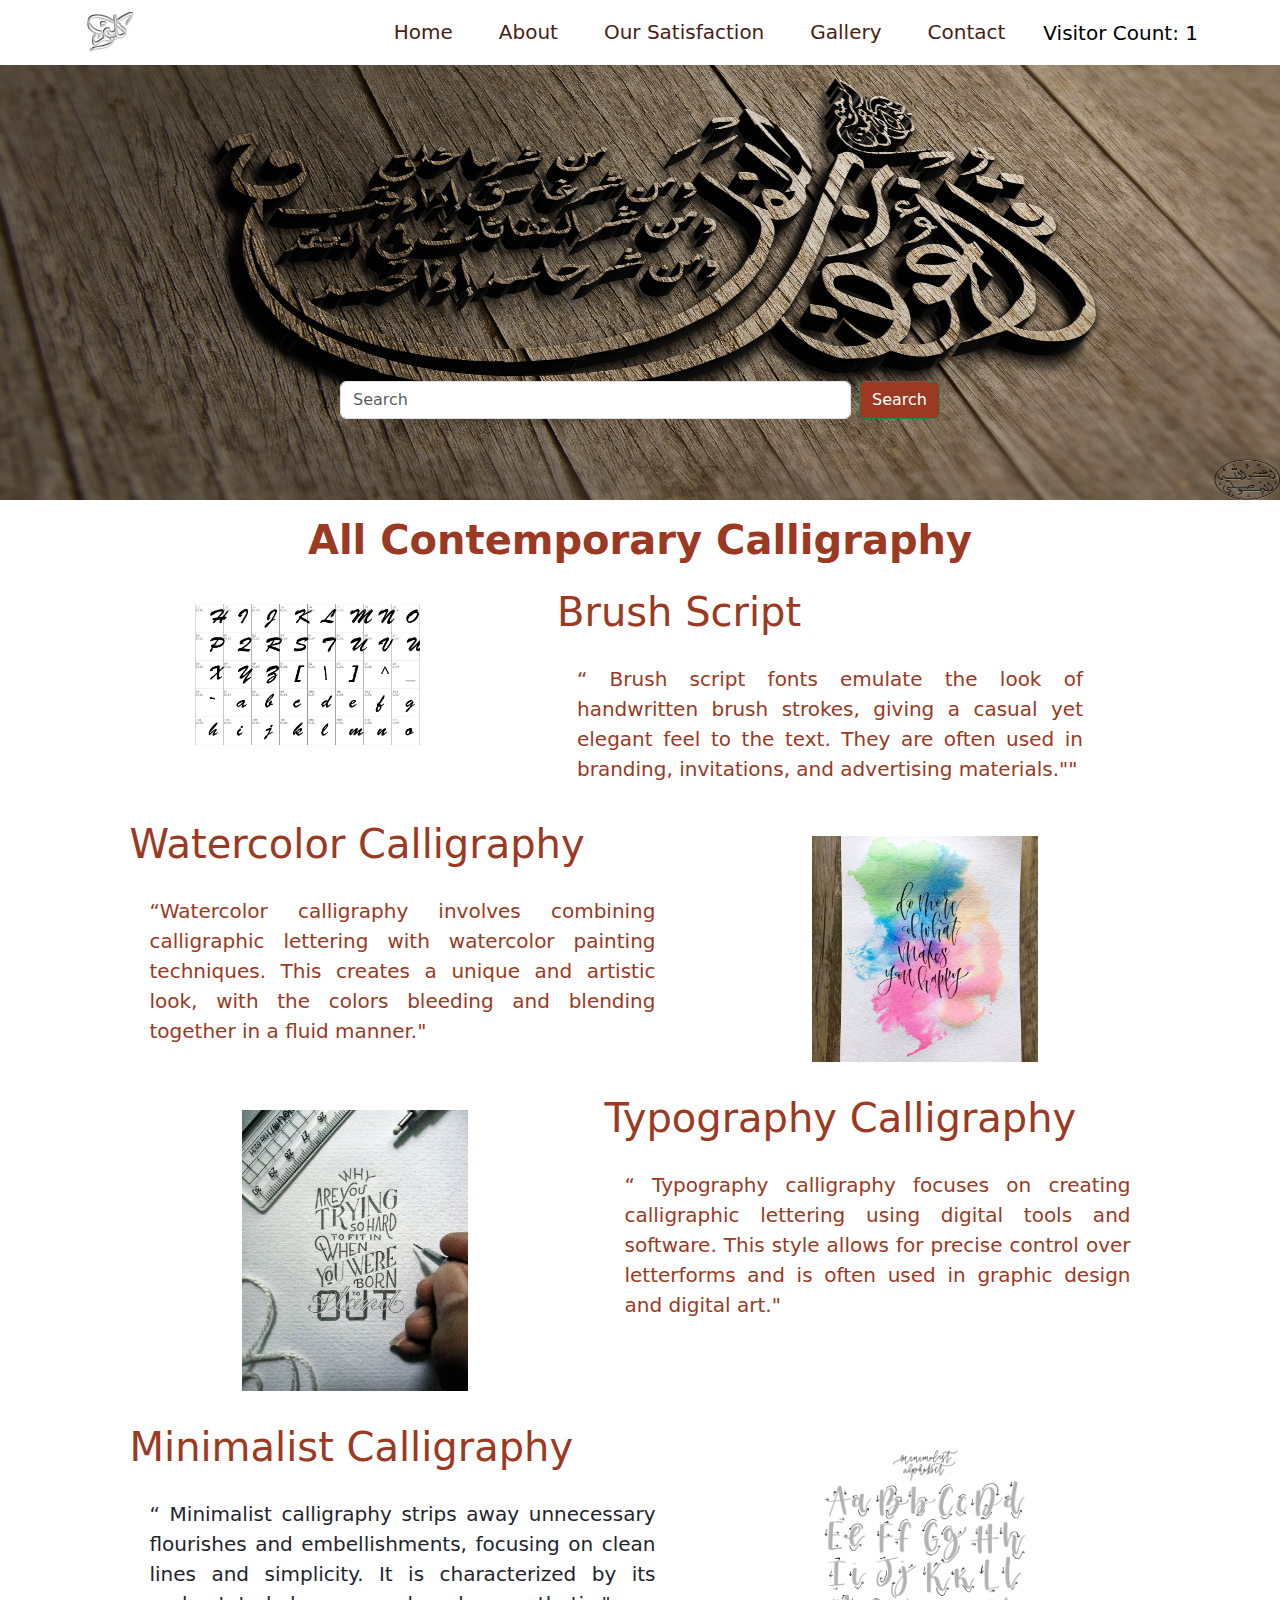
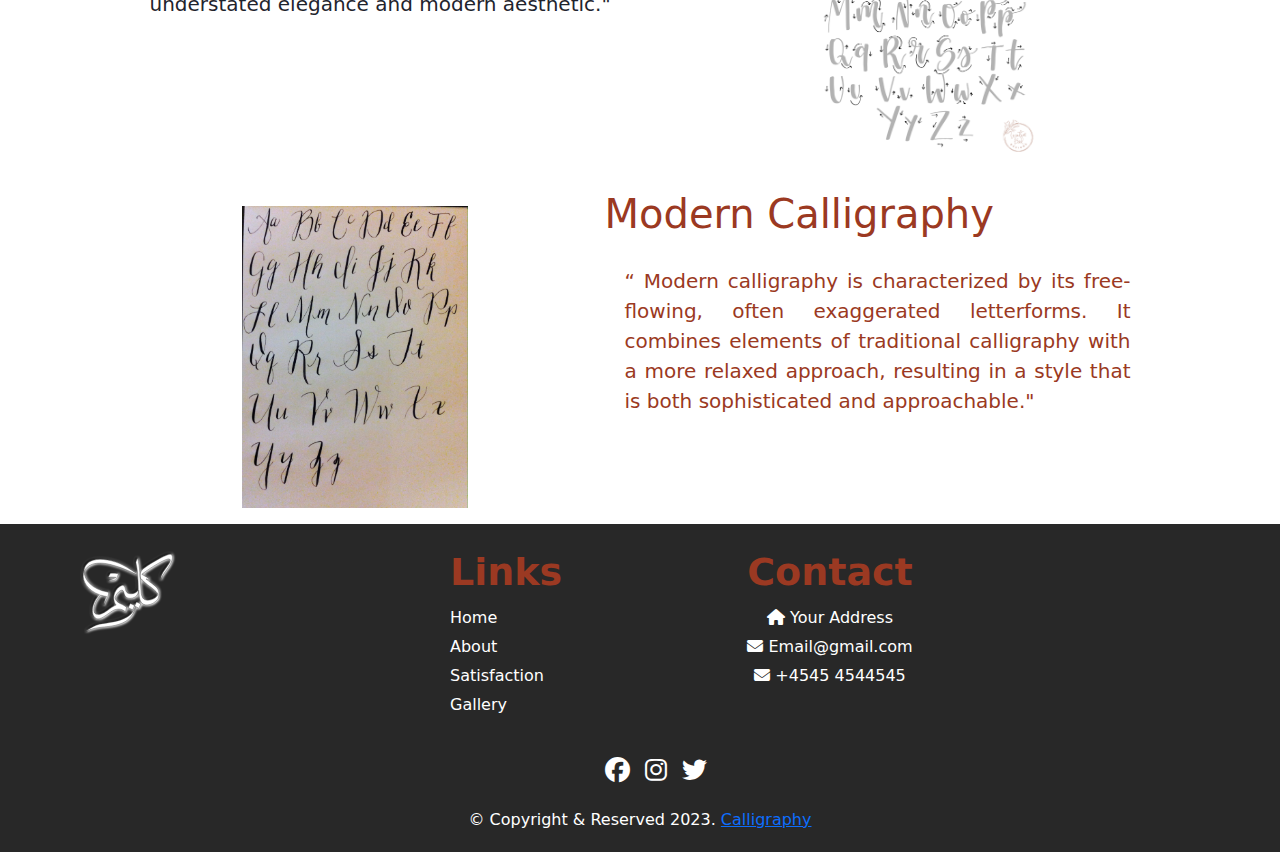
<file: E-project Callagraphy/Contemporary Calligraphy/Contemporary.html>
<!DOCTYPE html>
<html lang="en">
<head>
    <meta charset="UTF-8">
    <meta name="viewport" content="width=device-width, initial-scale=1.0">
    <title>Document</title>
    <link rel="stylesheet" href="./assets/style/Contemporary.css">
        <!-- fontawosome cdn link -->
 <link rel="stylesheet" href="https://cdnjs.cloudflare.com/ajax/libs/font-awesome/6.5.2/css/all.min.css">
 <!-- animated link -->
 <link
 rel="stylesheet"
 href="https://cdnjs.cloudflare.com/ajax/libs/animate.css/4.1.1/animate.min.css"
/>

 <!-- Bootstrap CSS -->
 <link href="https://cdn.jsdelivr.net/npm/bootstrap@5.3.0-alpha1/dist/css/bootstrap.min.css" rel="stylesheet">
</head>
<body>
     <!-- navbar start -->
     <nav class="navbar navbar-expand-lg navbar-dark  fixed-top" >
      <div class="container">
       <img src="./assets/images/kaleam-logo.svg" alt="" style="width: 5%;">
        <button class="navbar-toggler" type="button" data-bs-toggle="collapse" data-bs-target="#navbarSupportedContent" aria-controls="navbarSupportedContent" aria-expanded="false" aria-label="Toggle navigation">
          <span class="navbar-toggler-icon"></span>
        </button>
        <div class="collapse navbar-collapse" id="navbarSupportedContent">
          <ul class="navbar-nav ml-auto">
            <li class="nav-item">
              <a class="nav-link "  href="../index.html">Home</a>
            </li>
            <li class="nav-item ">
              <a class="nav-link "  href="../index.html#about us">About</a>
            </li>
            <li class="nav-item">
              <a class="nav-link"   href="../index.html#Satisfaction">Our Satisfaction</a>
            </li>
            <li class="nav-item">
              <a class="nav-link "  href="../gallery/galler.html.">Gallery</a>
            </li>
            <li class="nav-item">
              <a class="nav-link "   href="#contact">Contact</a>
            </li>
            <div class="visitor-counter" id="visitorCounter">
  
            </div>
          </ul>
        </div>
      </div>
    </nav>
  <!-- navbar end -->
  <!-- container start -->
  <section class="title">
    <img src="./assets/images/11.jpg" alt="" style="width: 100%;height: 100%;">
    <form class="dp1" role="search">
      <input id="searchInput" class="form-control me-2" type="search" placeholder="Search" aria-label="Search">
      <button id="searchBtn" class="btn btn-outline-success" type="button">Search</button>
  </form>
  </section>
  <!-- container end -->
  <!-- about  start -->
  <div class="container  " id="about us" >
    <h1 style="font-weight: bold; color: #481E14; " class="mb-4 mt-3 text-center">All  Contemporary Calligraphy</h1>
    <div class="row  justify-content-cente mt-3">
      <div class="col-md-5 py-3">
          <img src="./assets/images/b1.png" alt="" class="custom-image">
      </div>
      <div class="col-md-6 heading1">
          <h1 class="animate__animated animate__bounceInRight" >Brush Script</h1>
          <p class="white-bg" >“ Brush script fonts emulate the look of handwritten brush strokes, giving a casual yet elegant feel to the text. They are often used in branding, invitations, and advertising materials.""</p>
      </div>
  </div>
  
  <div class="row  justify-content-center mt-3">
    <div class="col-md-6 ">
      <h1 class=" animate__animated animate__bounceInLeft"  >Watercolor Calligraphy</h1>
      <p class="white-bg" >“Watercolor calligraphy involves combining calligraphic lettering with watercolor painting techniques. This creates a unique and artistic look, with the colors bleeding and blending together in a fluid manner."</p>
    </div>
    <div class="col-md-5 heading1 py-3">
      <img src="./assets/images/w1.jpg" alt="" class="custom-image"> 
    </div>
</div>

<div class="row justify-content-center mt-3">
  <div class="col-md-5 py-3">
      <img src="./assets/images/t1.jpg" alt="" class="custom-image">
  </div>
  <div class="col-md-6 heading1">
      <h1 class=" animate__animated animate__bounceInRight" >Typography Calligraphy</h1>
      <p class="white-bg" >“ Typography calligraphy focuses on creating calligraphic lettering using digital tools and software. This style allows for precise control over letterforms and is often used in graphic design and digital art."</p>
  </div>
</div>

<div class="row  justify-content-center mt-3">
    <div class="col-md-6">
      <h1 class=" animate__animated animate__bounceInLeft">Minimalist Calligraphy</h1>
      <p class="white-bg" style="color: #1f242d;">“ Minimalist calligraphy strips away unnecessary flourishes and embellishments, focusing on clean lines and simplicity. It is characterized by its understated elegance and modern aesthetic."</p>
    </div>
    <div class="col-md-5 heading1 py-3">
      <img src="./assets/images/m1.png" alt="" class="custom-image"> 
    </div>
</div>

<div class="row justify-content-center mt-3">
    <div class="col-md-5 py-3">
        <img src="./assets/images/m2.jpg" alt="" class="custom-image">
    </div>
    <div class="col-md-6 heading1">
        <h1 class=" animate__animated animate__bounceInRight">Modern Calligraphy</h1>
        <p class="white-bg" >“  Modern calligraphy is characterized by its free-flowing, often exaggerated letterforms. It combines elements of traditional calligraphy with a more relaxed approach, resulting in a style that is both sophisticated and approachable."</p>
    </div>
  </div>

</div>
 <!-- about end -->
     <!-- footer start -->
<footer id="contact">
  <div class="container">
      <div class="row">
          <div class="col-lg-4 col-md-6 square">
              <div class="brand">
                <img src="./assets/images/kaleam-logo.svg" alt="" style="width: 30%;">
              </div>
          </div>
          <div class="col-lg-2 col-md-6 square">
              <div class="heading" style="margin-right: 100%;">Links</div>
              <ul class="l-list">
                <li> <a href="../index.html"> Home</a></li>
                <li> <a href="../index.html#about us"> About</a></li>
                <li> <a href="../index.html#Satisfaction"> Satisfaction</a></li>
                <li> <a href="../gallery/galler.html"> Gallery</a></li>
              </ul>
          </div>
          <div class="col-lg-4 col-md-6 square">
              <div class="heading">Contact</div>
              <ul class="contact">
                  <li><i class="fa-solid fa-house"></i> Your Address</li>
                  <li><i class="fa-solid fa-envelope"></i> Email@gmail.com</li>
                  <li><i class="fa-solid fa-envelope"></i> +4545 4544545</li>
              </ul>
          </div>
      </div>
      <ul class="social-media">
          <li><i class="fa-brands fa-facebook"></i></li>
          <li><i class="fa-brands fa-instagram"></i></li>
          <li><i class="fa-brands fa-twitter"></i></li>
      </ul>
  </div>
  <div class="copy">&copy Copyright & Reserved 2023. <a href="#">Calligraphy</a></div>
</footer>
<!-- footer end -->
 
<script src="https://cdn.jsdelivr.net/npm/bootstrap@5.3.0-alpha1/dist/js/bootstrap.bundle.min.js"></script>
  <script src="https://code.jquery.com/jquery-3.7.1.min.js" integrity="sha256-/JqT3SQfawRcv/BIHPThkBvs0OEvtFFmqPF/lYI/Cxo=" crossorigin="anonymous"></script>

  <script>
    
    document.addEventListener("DOMContentLoaded", function() {
        document.getElementById("searchBtn").addEventListener("click", function() {
           
            var searchInput = document.getElementById("searchInput").value.toLowerCase()
            var cards = document.querySelectorAll(".row");
            cards.forEach(function(card) {
                var heading = card.querySelector("h1").textContent.toLowerCase();
                var paragraph = card.querySelector("p").textContent.toLowerCase();
                if (heading.includes(searchInput) || paragraph.includes(searchInput)) {
                    card.style.display = "flex"; 
                } else {
                    card.style.display = "none";
                }
            });
        });
    });
      // search end
    // counter visitor start
    function incrementVisitorCount() {
        if (typeof(Storage) !== "undefined") {
            var count = localStorage.getItem("visitorCount");
            count = count ? parseInt(count) + 1 : 1;
            localStorage.setItem("visitorCount", count);
            document.getElementById("visitorCounter").innerText = "Visitor Count: " + count;
        } else {
            document.getElementById("visitorCounter").innerText = "Sorry, your browser does not support localStorage.";
        }
    }
    incrementVisitorCount();
    // counter visitor end
</script>

</body>
</html>
</file>
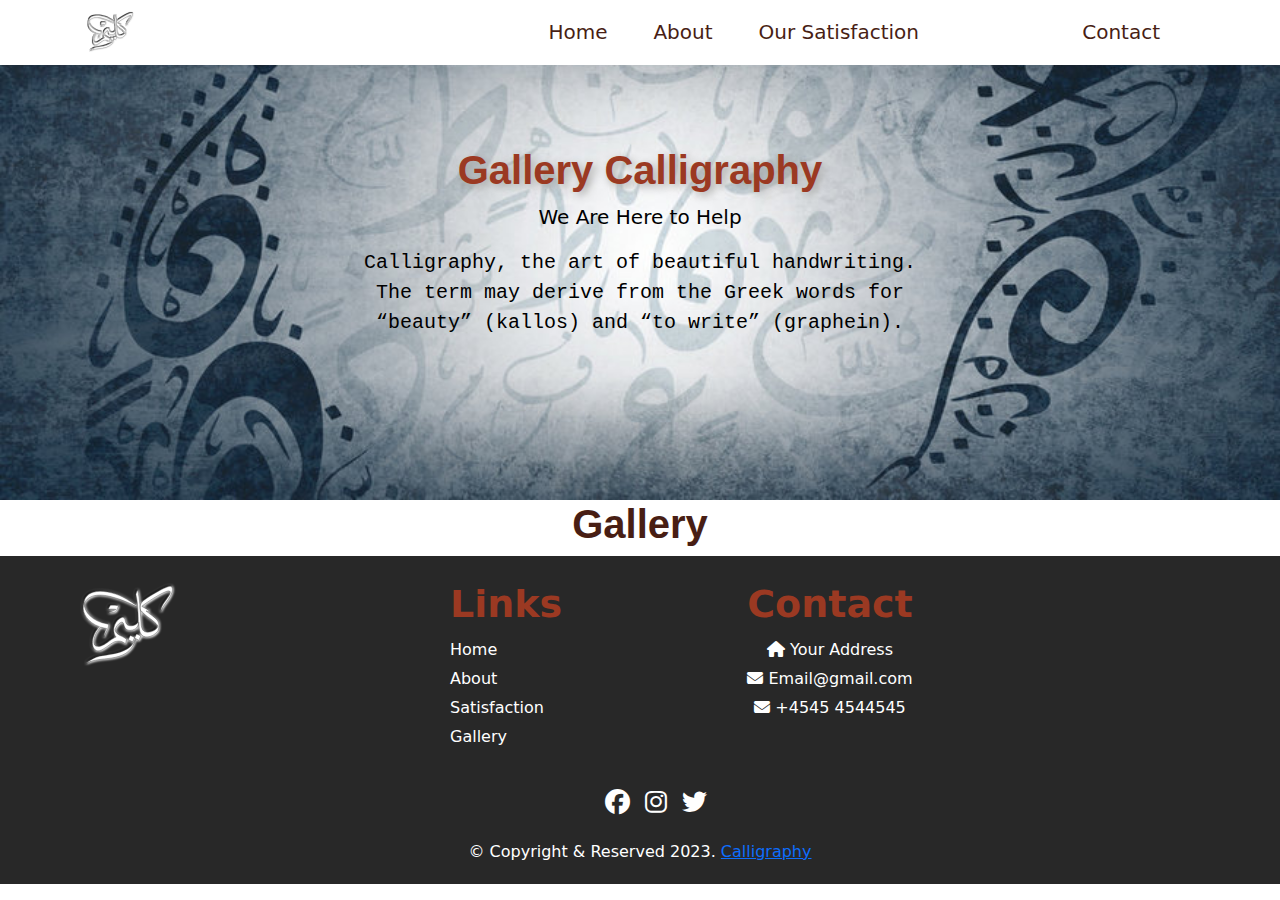
<file: E-project Callagraphy/gallery/galler.html>
<!DOCTYPE html>
<html lang="en">
<head>
    <meta charset="UTF-8">
    <meta name="viewport" content="width=device-width, initial-scale=1.0">
    <title>Document</title>
    <link rel="stylesheet" href="./assets/css/gallery.css">
    <!-- fontawosome cdn link -->
 <link rel="stylesheet" href="https://cdnjs.cloudflare.com/ajax/libs/font-awesome/6.5.2/css/all.min.css">
 <!-- animated link -->
 <link
 rel="stylesheet"
 href="https://cdnjs.cloudflare.com/ajax/libs/animate.css/4.1.1/animate.min.css"
/>

 <!-- Bootstrap CSS -->
 <link href="https://cdn.jsdelivr.net/npm/bootstrap@5.3.0-alpha1/dist/css/bootstrap.min.css" rel="stylesheet">
</head>
<body>
       <!-- navbar start -->
       <nav class="navbar navbar-expand-lg navbar-dark  fixed-top" >
        <div class="container">
         <img src="./assets/images/kaleam-logo.svg" alt="" style="width: 5%;">
          <button class="navbar-toggler" type="button" data-bs-toggle="collapse" data-bs-target="#navbarSupportedContent" aria-controls="navbarSupportedContent" aria-expanded="false" aria-label="Toggle navigation">
            <span class="navbar-toggler-icon"></span>
          </button>
          <div class="collapse navbar-collapse" id="navbarSupportedContent">
            <ul class="navbar-nav ml-auto">
              <li class="nav-item">
                <a class="nav-link "  href="../index.html">Home</a>
              </li>
              <li class="nav-item ">
                <a class="nav-link "  href="../index.html#about us">About</a>
              </li>
              <li class="nav-item">
                <a class="nav-link"   href="../index.html#Satisfaction">Our Satisfaction</a>
              </li>
              <li class="nav-item">
                <a class="nav-link active "  href="./gallery/galler.html">Gallery</a>
              </li>
              <li class="nav-item">
                <a class="nav-link "   href="#contact">Contact</a>
              </li>
              <div class="visitor-counter" id="visitorCounter">
  
              </div>
            </ul>
          </div>
        </div>
      </nav>
  <!-- navbar end -->
  <!-- container start -->
  <section class="title">
    <img src="./assets/images/bgg.jpg" alt="" style="width: 100%;height: 100%;">
    <div class="overlay"></div>
    <div class="description">
      <h1 class="main-des">Gallery Calligraphy</h1>
      <p style="color: black;font-size: 20px;">We Are Here to Help</p>
      <p style="color: black;font-family: 'Courier New', Courier, monospace;font-size: 20px;">Calligraphy, the art of beautiful handwriting. The term may derive from the Greek words for “beauty” (kallos) and “to write” (graphein).</p>
    </div>
  </section>
  <!-- container end -->
    <!-- services card -->
    <div class="container-fluid" id="webshortcut">
     
        <div class="col-12 text-center">
            <h1 class="Gallery" style="font-family:Verdana, Geneva, Tahoma, sans-serif;font-weight: bold;">Gallery</h1>  
        </div> 
        <div class="row" id="pro">
            
    

        </div>
    </div>
    <!-- services card end -->
    <!-- footer start -->
<footer id="contact">
  <div class="container">
      <div class="row">
          <div class="col-lg-4 col-md-6 square">
              <div class="brand">
                <img src="./assets/images/kaleam-logo.svg" alt="" style="width: 30%;">
              </div>
          </div>
          <div class="col-lg-2 col-md-6 square">
              <div class="heading" style="margin-right: 100%;">Links</div>
              <ul class="l-list">
                <li> <a href="../index.html"> Home</a></li>
                <li> <a href="../index.html#about us"> About</a></li>
                <li> <a href="../index.html#Satisfaction"> Satisfaction</a></li>
                <li> <a href="../gallery/galler.html"> Gallery</a></li>
              </ul>
          </div>
          <div class="col-lg-4 col-md-6 square">
              <div class="heading">Contact</div>
              <ul class="contact">
                  <li><i class="fa-solid fa-house"></i> Your Address</li>
                  <li><i class="fa-solid fa-envelope"></i> Email@gmail.com</li>
                  <li><i class="fa-solid fa-envelope"></i> +4545 4544545</li>
              </ul>
          </div>
      </div>
      <ul class="social-media">
          <li><i class="fa-brands fa-facebook"></i></li>
          <li><i class="fa-brands fa-instagram"></i></li>
          <li><i class="fa-brands fa-twitter"></i></li>
      </ul>
  </div>
  <div class="copy">&copy Copyright & Reserved 2023. <a href="#">Calligraphy</a></div>
</footer>
<!-- footer end -->

  <script src="https://cdn.jsdelivr.net/npm/bootstrap@5.3.0-alpha1/dist/js/bootstrap.bundle.min.js"></script>
<script src="https://code.jquery.com/jquery-3.7.1.min.js" integrity="sha256-/JqT3SQfawRcv/BIHPThkBvs0OEvtFFmqPF/lYI/Cxo=" crossorigin="anonymous"></script>
<script>
  $(document).ready(function(){
      $.ajax({
          url: "assets/json/gallery.json",
          type: "get",
          success: function(objectdata){
              let x= "" ;
              $.each(objectdata,function(index,indexObject){
                  x+=`<div class="col-lg-3 col-md-6 col-sm-12 mb-4">
                          <div class="card">
                              <img src="${indexObject.images}" class="card-img-top" alt="..." style="height:450px;">
                          </div>
                      </div>`;
              });
              $("#pro").html(x);
          }
      });
  });
    // search end
    // counter visitor start
    function incrementVisitorCount() {
        if (typeof(Storage) !== "undefined") {
            var count = localStorage.getItem("visitorCount");
            count = count ? parseInt(count) + 1 : 1;
            localStorage.setItem("visitorCount", count);
            document.getElementById("visitorCounter").innerText = "Visitor Count: " + count;
        } else {
            document.getElementById("visitorCounter").innerText = "Sorry, your browser does not support localStorage.";
        }
    }
    incrementVisitorCount();
    // counter visitor end
</script>
</body>
</html>
</file>
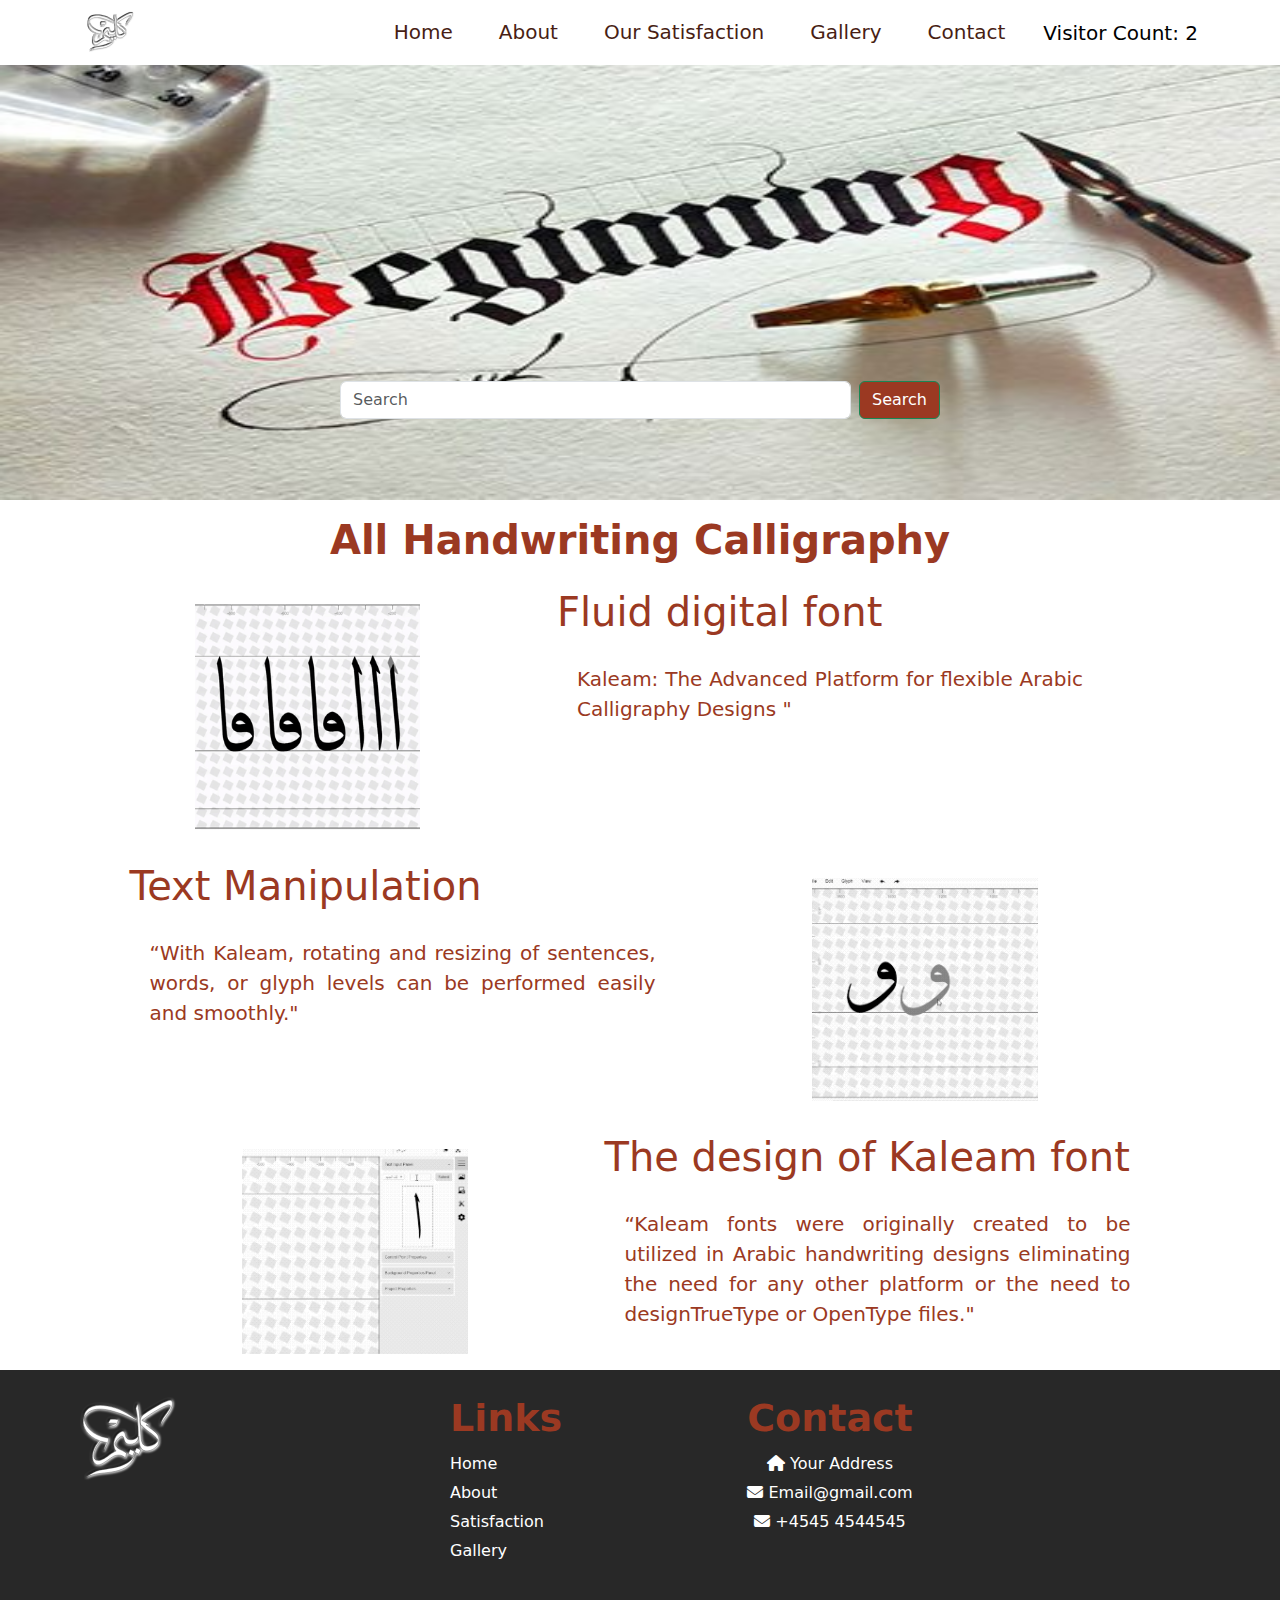
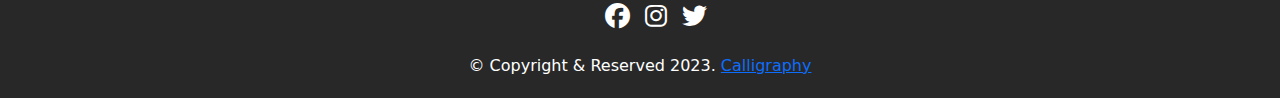
<file: E-project Callagraphy/hand writing/hand.html>
<!DOCTYPE html>
<html lang="en">
<head>
    <meta charset="UTF-8">
    <meta name="viewport" content="width=device-width, initial-scale=1.0">
    <title>Document</title>
    <link rel="stylesheet" href="./assets/css/hand.css">
        <!-- fontawosome cdn link -->
 <link rel="stylesheet" href="https://cdnjs.cloudflare.com/ajax/libs/font-awesome/6.5.2/css/all.min.css">
 <!-- animated link -->
 <link
 rel="stylesheet"
 href="https://cdnjs.cloudflare.com/ajax/libs/animate.css/4.1.1/animate.min.css"
/>

 <!-- Bootstrap CSS -->
 <link href="https://cdn.jsdelivr.net/npm/bootstrap@5.3.0-alpha1/dist/css/bootstrap.min.css" rel="stylesheet">
</head>
<body>
     <!-- navbar start -->
     <nav class="navbar navbar-expand-lg navbar-dark  fixed-top" >
      <div class="container">
       <img src="./assets/images/kaleam-logo.svg" alt="" style="width: 5%;">
        <button class="navbar-toggler" type="button" data-bs-toggle="collapse" data-bs-target="#navbarSupportedContent" aria-controls="navbarSupportedContent" aria-expanded="false" aria-label="Toggle navigation">
          <span class="navbar-toggler-icon"></span>
        </button>
        <div class="collapse navbar-collapse" id="navbarSupportedContent">
          <ul class="navbar-nav ml-auto">
            <li class="nav-item">
              <a class="nav-link "  href="../index.html">Home</a>
            </li>
            <li class="nav-item ">
              <a class="nav-link "  href="../index.html#about us">About</a>
            </li>
            <li class="nav-item">
              <a class="nav-link"   href="../index.html#Satisfaction">Our Satisfaction</a>
            </li>
            <li class="nav-item">
              <a class="nav-link "  href="../gallery/galler.html">Gallery</a> 
            </li>
            <li class="nav-item">
              <a class="nav-link "   href="#contact">Contact</a>
            </li>
            <div class="visitor-counter" id="visitorCounter">
  
            </div>
          </ul>
        </div>
      </div>
    </nav>
  <!-- navbar end -->
  <!-- container start -->
  <section class="title">
    <img src="./assets/images/bgh.jpg" alt="" style="width: 100%;height: 100%;">
    <form class="dp1" role="search">
      <input id="searchInput" class="form-control me-2" type="search" placeholder="Search" aria-label="Search">
      <button id="searchBtn" class="btn btn-outline-success" type="button">Search</button>
  </form>
  </section>
  <!-- container end -->
  <!-- about  start -->
  <div class="container  " id="about us" >
    <h1 style="font-weight: bold; color: #481E14; " class="mb-4 mt-3 text-center">All  Handwriting Calligraphy</h1>
    <div class="row  justify-content-cente mt-3">
      <div class="col-md-5 py-3">
          <img src="./assets/images/s1.gif" alt="" class="custom-image">
      </div>
      <div class="col-md-6 heading1">
          <h1 class="animate__animated animate__bounceInRight" >Fluid digital font</h1>
          <p class="white-bg" >Kaleam: The Advanced Platform for flexible Arabic Calligraphy Designs "
          </p>
      </div>
  </div>
  
  <div class="row  justify-content-center mt-3">
    <div class="col-md-6 ">
      <h1 class=" animate__animated animate__bounceInLeft"  >Text Manipulation</h1>
      <p class="white-bg" >“With Kaleam, rotating and resizing of sentences, words, or glyph levels can be performed easily and smoothly."</p>
    </div>
    <div class="col-md-5 heading1 py-3">
      <img src="./assets/images/s4.gif" alt="" class="custom-image"> 
    </div>
</div>

<div class="row justify-content-center mt-3">
  <div class="col-md-5 py-3">
      <img src="./assets/images/s3.gif" alt="" class="custom-image">
  </div>
  <div class="col-md-6 heading1">
      <h1 class=" animate__animated animate__bounceInRight" >The design of Kaleam font</h1>
      <p class="white-bg" >“Kaleam fonts were originally created to be utilized in Arabic handwriting designs eliminating the need for any other platform or the need to designTrueType or OpenType files."</p>
  </div>
</div>

</div>
 <!-- about end -->
 
     <!-- footer start -->
<footer id="contact">
  <div class="container">
      <div class="row">
          <div class="col-lg-4 col-md-6 square">
              <div class="brand">
                <img src="./assets/images/kaleam-logo.svg" alt="" style="width: 30%;">
              </div>
          </div>
          <div class="col-lg-2 col-md-6 square">
              <div class="heading" style="margin-right: 100%;">Links</div>
              <ul class="l-list">
                  <li> <a href="../index.html"> Home</a></li>
                  <li> <a href="../index.html#about us"> About</a></li>
                  <li> <a href="../index.html#Satisfaction"> Satisfaction</a></li>
                  <li> <a href="../gallery/galler.html"> Gallery</a></li>
              </ul>
          </div>
          <div class="col-lg-4 col-md-6 square">
              <div class="heading">Contact</div>
              <ul class="contact">
                  <li><i class="fa-solid fa-house"></i> Your Address</li>
                  <li><i class="fa-solid fa-envelope"></i> Email@gmail.com</li>
                  <li><i class="fa-solid fa-envelope"></i> +4545 4544545</li>
              </ul>
          </div>
      </div>
      <ul class="social-media">
          <li><i class="fa-brands fa-facebook"></i></li>
          <li><i class="fa-brands fa-instagram"></i></li>
          <li><i class="fa-brands fa-twitter"></i></li>
      </ul>
  </div>
  <div class="copy">&copy Copyright & Reserved 2023. <a href="#">Calligraphy</a></div>
</footer>
<!-- footer end -->
  <script src="https://cdn.jsdelivr.net/npm/bootstrap@5.3.0-alpha1/dist/js/bootstrap.bundle.min.js"></script>
  <script src="https://code.jquery.com/jquery-3.7.1.min.js" integrity="sha256-/JqT3SQfawRcv/BIHPThkBvs0OEvtFFmqPF/lYI/Cxo=" crossorigin="anonymous"></script>

  <script>
    
    document.addEventListener("DOMContentLoaded", function() {
        document.getElementById("searchBtn").addEventListener("click", function() {
           
            var searchInput = document.getElementById("searchInput").value.toLowerCase()
            var cards = document.querySelectorAll(".row");
            cards.forEach(function(card) {
                var heading = card.querySelector("h1").textContent.toLowerCase();
                var paragraph = card.querySelector("p").textContent.toLowerCase();
                if (heading.includes(searchInput) || paragraph.includes(searchInput)) {
                    card.style.display = "flex"; 
                } else {
                    card.style.display = "none";
                }
            });
        });
    });
      // search end
    // counter visitor start
    function incrementVisitorCount() {
        if (typeof(Storage) !== "undefined") {
            var count = localStorage.getItem("visitorCount");
            count = count ? parseInt(count) + 1 : 1;
            localStorage.setItem("visitorCount", count);
            document.getElementById("visitorCounter").innerText = "Visitor Count: " + count;
        } else {
            document.getElementById("visitorCounter").innerText = "Sorry, your browser does not support localStorage.";
        }
    }
    incrementVisitorCount();
    // counter visitor end
</script>

</body>
</html>
</file>
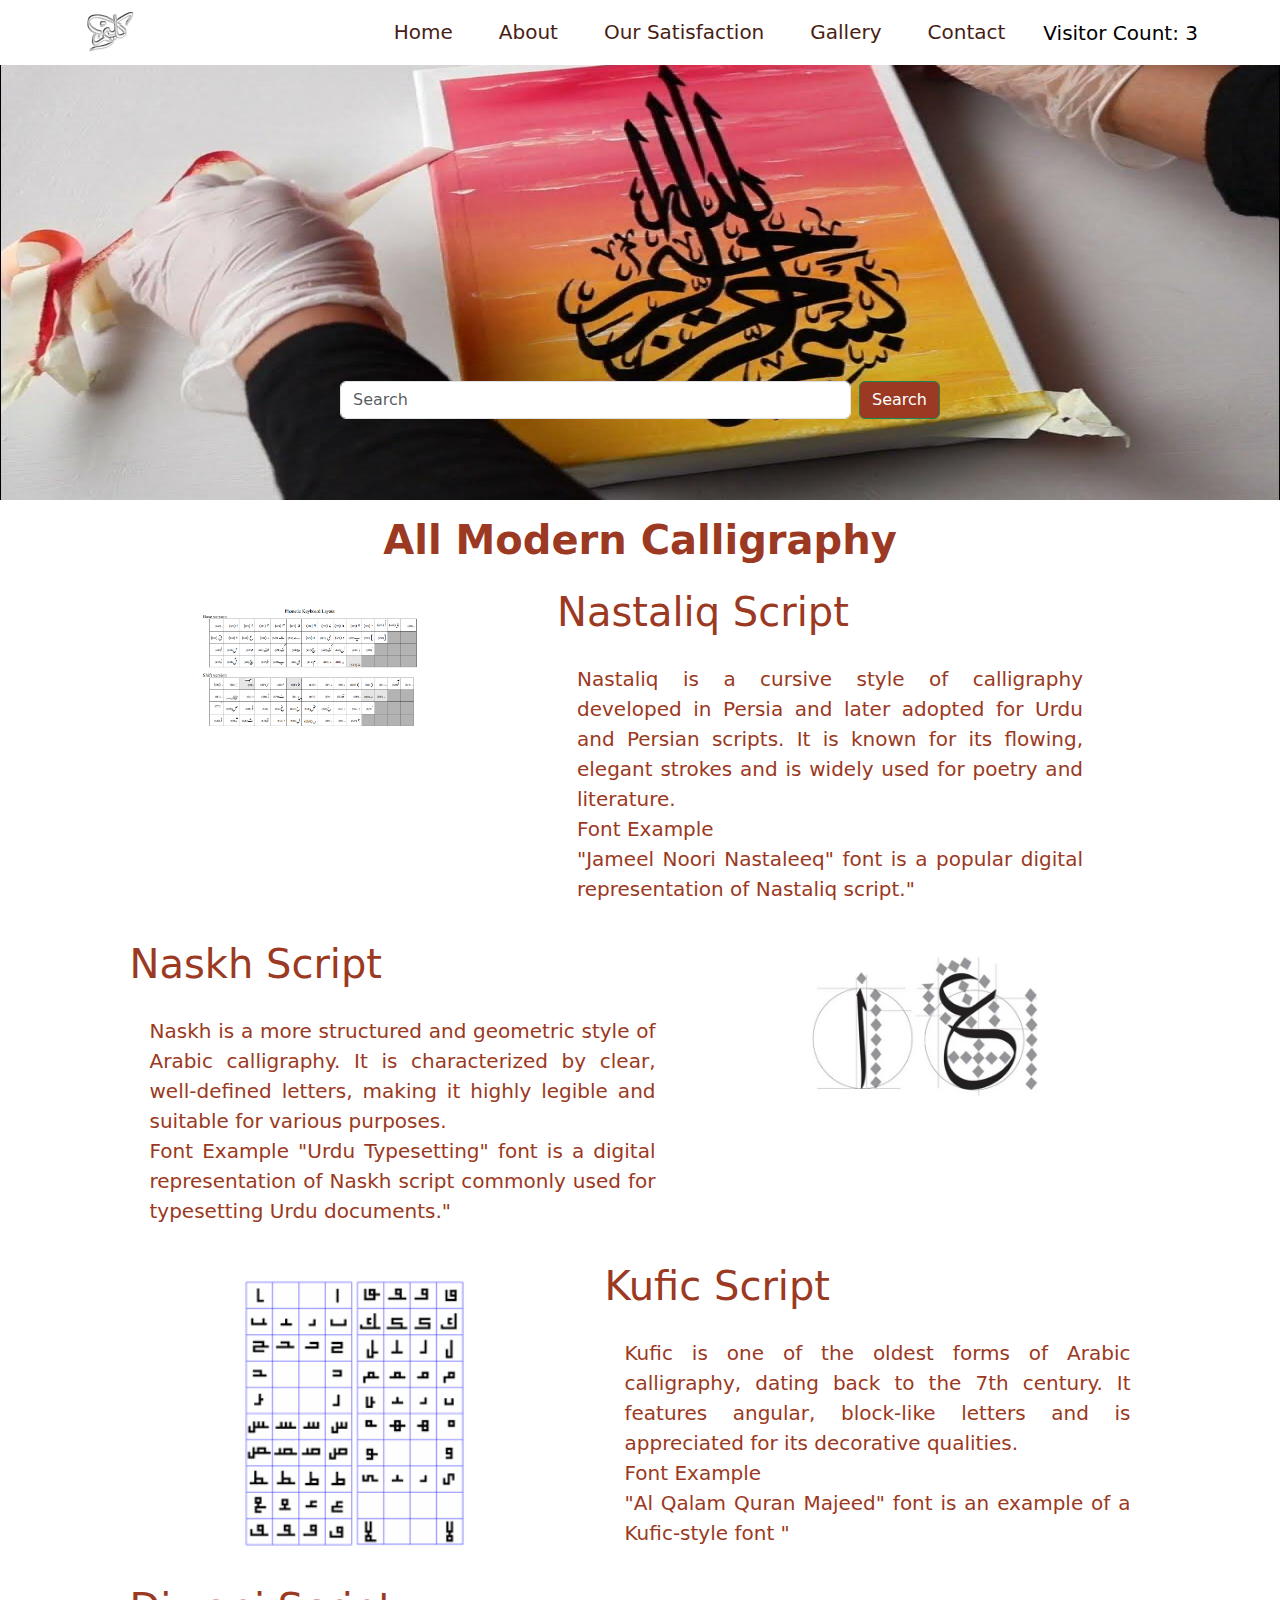
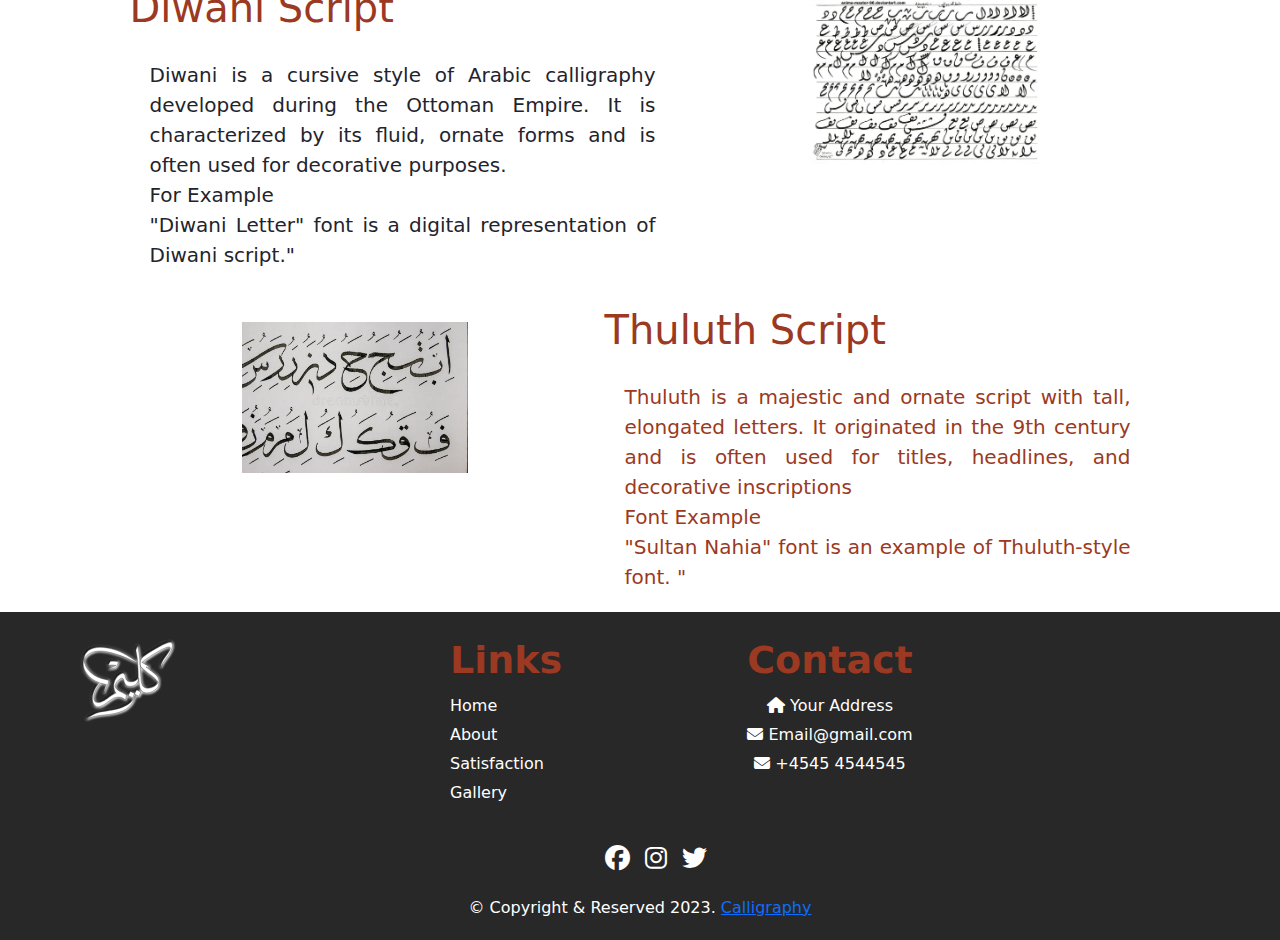
<file: E-project Callagraphy/modern calligraphy/modern.html>
<!DOCTYPE html>
<html lang="en">
<head>
    <meta charset="UTF-8">
    <meta name="viewport" content="width=device-width, initial-scale=1.0">
    <title>Document</title>
    <link rel="stylesheet" href="./assets/css/modern.css">
    <!-- fontawosome cdn link -->
    <link rel="stylesheet" href="https://cdnjs.cloudflare.com/ajax/libs/font-awesome/6.5.2/css/all.min.css">
    <!-- animated link -->
    <link rel="stylesheet" href="https://cdnjs.cloudflare.com/ajax/libs/animate.css/4.1.1/animate.min.css">
    <!-- Bootstrap CSS -->
    <link href="https://cdn.jsdelivr.net/npm/bootstrap@5.3.0-alpha1/dist/css/bootstrap.min.css" rel="stylesheet">
</head>
<body>
    <!-- navbar start -->
    <nav class="navbar navbar-expand-lg navbar-dark  fixed-top" >
        <div class="container">
         <img src="./assets/images/kaleam-logo.svg" alt="" style="width: 5%;">
          <button class="navbar-toggler" type="button" data-bs-toggle="collapse" data-bs-target="#navbarSupportedContent" aria-controls="navbarSupportedContent" aria-expanded="false" aria-label="Toggle navigation">
            <span class="navbar-toggler-icon"></span>
          </button>
          <div class="collapse navbar-collapse" id="navbarSupportedContent">
            <ul class="navbar-nav ml-auto">
              <li class="nav-item">
                <a class="nav-link "  href="../index.html">Home</a>
              </li>
              <li class="nav-item ">
                <a class="nav-link "  href="../index.html#about us">About</a>
              </li>
              <li class="nav-item">
                <a class="nav-link"   href="../index.html#Satisfaction">Our Satisfaction</a>
              </li>
              <li class="nav-item">
                <a class="nav-link "  href="../gallery/galler.html">Gallery</a>
              </li>
              <li class="nav-item">
                <a class="nav-link "   href="#contact">Contact</a>
              </li>
              <div class="visitor-counter" id="visitorCounter">
  
              </div>
            </ul>
          </div>
        </div>
      </nav>
    <!-- navbar end -->
    <!-- container start -->
    <section class="title">
        <img src="./assets/images/bg.jpg" alt="" style="width: 100%;height: 100%;">
        <form class="dp1" role="search">
          <input id="searchInput" class="form-control me-2" type="search" placeholder="Search" aria-label="Search">
          <button id="searchBtn" class="btn btn-outline-success" type="button">Search</button>
      </form>
    </section>
    <!-- container end -->
   <!-- about  start -->
  <div class="container  " id="about us" >
    <h1 style="font-weight: bold; color: #481E14; " class="mb-4 mt-3 text-center">All Modern Calligraphy</h1>
    <div class="row  justify-content-cente mt-3">
      <div class="col-md-5 py-3">
          <img src="./assets/images/f.png" alt="" class="custom-image">
      </div>
      <div class="col-md-6 heading1">
          <h1 class="animate__animated animate__bounceInRight" >Nastaliq Script</h1>
          <p class="white-bg" > Nastaliq is a cursive style of calligraphy developed in Persia and later adopted for Urdu and Persian scripts. It is known for its flowing, elegant strokes and is widely used for poetry and literature. <br> Font Example <br> "Jameel Noori Nastaleeq" font is a popular digital representation of Nastaliq script."</p>
      </div>
  </div>
  
  <div class="row  justify-content-center mt-3">
    <div class="col-md-6 ">
      <h1 class=" animate__animated animate__bounceInLeft"  >Naskh Script</h1>
      <p class="white-bg" >Naskh is a more structured and geometric style of Arabic calligraphy. It is characterized by clear, well-defined letters, making it highly legible and suitable for various purposes. <br>
        Font Example  "Urdu Typesetting" font is a digital representation of Naskh script commonly used for typesetting Urdu documents."</p>
    </div>
    <div class="col-md-5 heading1 py-3">
      <img src="./assets/images/nak.jpg" alt="" class="custom-image"> 
    </div>
</div>

<div class="row justify-content-center mt-3">
  <div class="col-md-5 py-3">
      <img src="./assets/images/kuf.png" alt="" class="custom-image">
  </div>
  <div class="col-md-6 heading1">
      <h1 class=" animate__animated animate__bounceInRight" >Kufic Script</h1>
      <p class="white-bg" >Kufic is one of the oldest forms of Arabic calligraphy, dating back to the 7th century. It features angular, block-like letters and is appreciated for its decorative qualities. <br>
        Font Example <br>
             "Al Qalam Quran Majeed" font is an example of a Kufic-style font  "</p>
  </div>
</div>

<div class="row  justify-content-center mt-3">
    <div class="col-md-6">
      <h1 class=" animate__animated animate__bounceInLeft">Diwani Script</h1>
      <p class="white-bg" style="color: #1f242d;">Diwani is a cursive style of Arabic calligraphy developed during the Ottoman Empire. It is characterized by its fluid, ornate forms and is often used for decorative purposes.
        <br>For Example  <br> "Diwani Letter" font is a digital representation of Diwani script."</p>
    </div>
    <div class="col-md-5 heading1 py-3">
      <img src="./assets/images/DI.jpg  " alt="" class="custom-image"> 
    </div>
</div>

<div class="row justify-content-center mt-3">
    <div class="col-md-5 py-3">
        <img src="./assets/images/t.webp" alt="" class="custom-image">
    </div>
    <div class="col-md-6 heading1">
        <h1 class=" animate__animated animate__bounceInRight">Thuluth Script</h1>
        <p class="white-bg" >Thuluth is a majestic and ornate script with tall, elongated letters. It originated in the 9th century and is often used for titles, headlines, and decorative inscriptions 
            <br>Font Example  <br>
              "Sultan Nahia" font is an example of Thuluth-style font. "
            </p>
    </div>
  </div>

</div>
    <!-- about end -->
    <!-- footer start -->
    <footer id="contact">
        <div class="container">
            <div class="row">
                <div class="col-lg-4 col-md-6 square">
                    <div class="brand">
                        <img src="./assets/images/kaleam-logo.svg" alt="" style="width: 30%;">
                    </div>
                </div>
                <div class="col-lg-2 col-md-6 square">
                    <div class="heading" style="margin-right: 100%;">Links</div>
                    <ul class="l-list">
                      <li> <a href="../index.html"> Home</a></li>
                      <li> <a href="../index.html#about us"> About</a></li>
                      <li> <a href="../index.html#Satisfaction"> Satisfaction</a></li>
                      <li> <a href="../gallery/galler.html"> Gallery</a></li>
                    </ul>
                </div>
                <div class="col-lg-4 col-md-6 square">
                    <div class="heading">Contact</div>
                    <ul class="contact">
                        <li><i class="fa-solid fa-house"></i> Your Address</li>
                        <li><i class="fa-solid fa-envelope"></i> Email@gmail.com</li>
                        <li><i class="fa-solid fa-envelope"></i> +4545 4544545</li>
                    </ul>
                </div>
            </div>
            <ul class="social-media">
                <li><i class="fa-brands fa-facebook"></i></li>
                <li><i class="fa-brands fa-instagram"></i></li>
                <li><i class="fa-brands fa-twitter"></i></li>
            </ul>
        </div>
        <div class="copy">&copy Copyright & Reserved 2023. <a href="#">Calligraphy</a></div>
    </footer>
    <!-- footer end -->
    <script src="https://cdn.jsdelivr.net/npm/bootstrap@5.3.0-alpha1/dist/js/bootstrap.bundle.min.js"></script>
    <script src="https://code.jquery.com/jquery-3.7.1.min.js" integrity="sha256-/JqT3SQfawRcv/BIHPThkBvs0OEvtFFmqPF/lYI/Cxo=" crossorigin="anonymous"></script>
    <script>
    
        document.addEventListener("DOMContentLoaded", function() {
            document.getElementById("searchBtn").addEventListener("click", function() {
               
                var searchInput = document.getElementById("searchInput").value.toLowerCase()
                var cards = document.querySelectorAll(".row");
                cards.forEach(function(card) {
                    var heading = card.querySelector("h1").textContent.toLowerCase();
                    var paragraph = card.querySelector("p").textContent.toLowerCase();
                    if (heading.includes(searchInput) || paragraph.includes(searchInput)) {
                        card.style.display = "flex"; 
                    } else {
                        card.style.display = "none";
                    }
                });
            });
        });
          // search end
    // counter visitor start
    function incrementVisitorCount() {
        if (typeof(Storage) !== "undefined") {
            var count = localStorage.getItem("visitorCount");
            count = count ? parseInt(count) + 1 : 1;
            localStorage.setItem("visitorCount", count);
            document.getElementById("visitorCounter").innerText = "Visitor Count: " + count;
        } else {
            document.getElementById("visitorCounter").innerText = "Sorry, your browser does not support localStorage.";
        }
    }
    incrementVisitorCount();
    // counter visitor end
    </script>
</body>
</html>
</file>
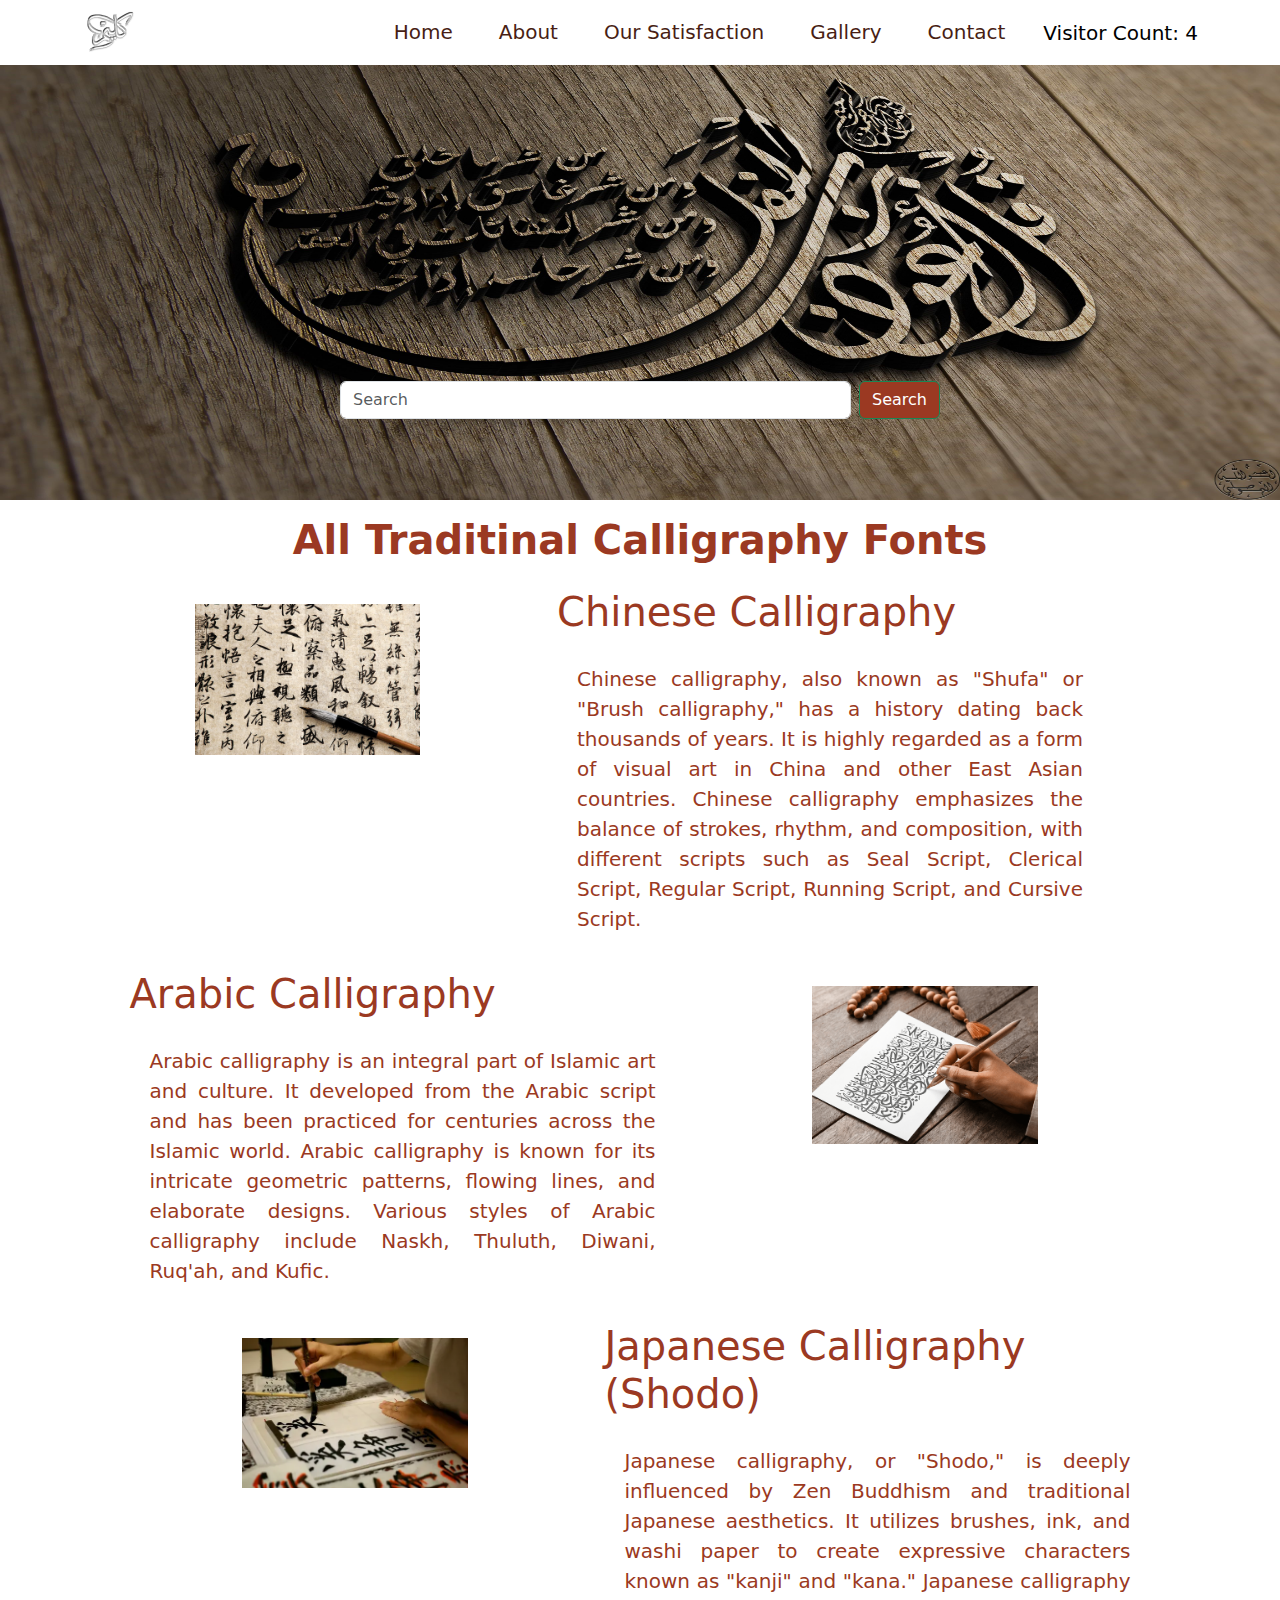
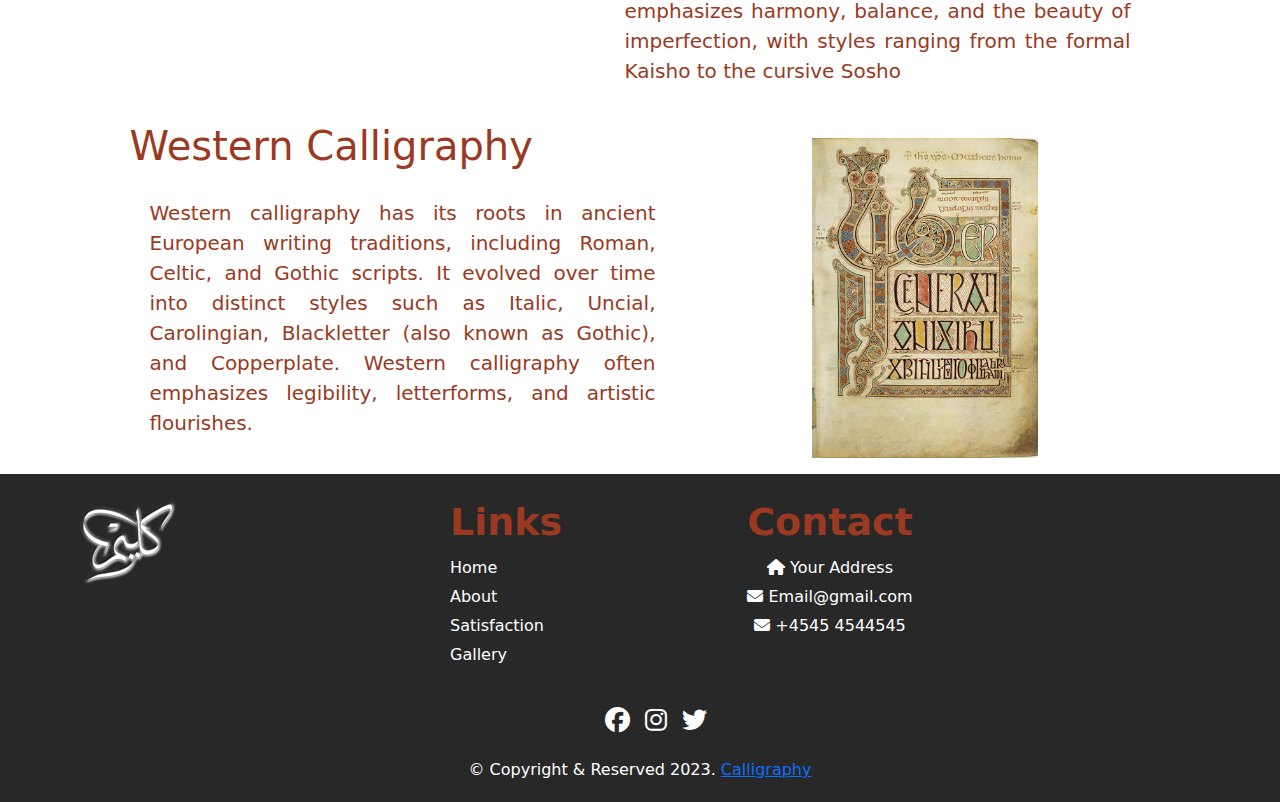
<file: E-project Callagraphy/Traditional calligraphy/Traditional.html>
<!DOCTYPE html>
<html lang="en">
<head>
    <meta charset="UTF-8">
    <meta name="viewport" content="width=device-width, initial-scale=1.0">
    <title>Document</title>
    <link rel="stylesheet" href="./assets/css/traditional.css">
        <!-- fontawosome cdn link -->
 <link rel="stylesheet" href="https://cdnjs.cloudflare.com/ajax/libs/font-awesome/6.5.2/css/all.min.css">
 <!-- animated link -->
 <link
 rel="stylesheet"
 href="https://cdnjs.cloudflare.com/ajax/libs/animate.css/4.1.1/animate.min.css"
/>

 <!-- Bootstrap CSS -->
 <link href="https://cdn.jsdelivr.net/npm/bootstrap@5.3.0-alpha1/dist/css/bootstrap.min.css" rel="stylesheet">
</head>
<body>
     <!-- navbar start -->
     <nav class="navbar navbar-expand-lg navbar-dark  fixed-top" >
      <div class="container">
       <img src="./assets/images/kaleam-logo.svg" alt="" style="width: 5%;">
        <button class="navbar-toggler" type="button" data-bs-toggle="collapse" data-bs-target="#navbarSupportedContent" aria-controls="navbarSupportedContent" aria-expanded="false" aria-label="Toggle navigation">
          <span class="navbar-toggler-icon"></span>
        </button>
        <div class="collapse navbar-collapse" id="navbarSupportedContent">
          <ul class="navbar-nav ml-auto">
            <li class="nav-item">
              <a class="nav-link "  href="../index.html">Home</a>
            </li>
            <li class="nav-item ">
              <a class="nav-link "  href="../index.html#about us">About</a>
            </li>
            <li class="nav-item">
              <a class="nav-link"   href="../index.html#Satisfaction">Our Satisfaction</a>
            </li>
            <li class="nav-item">
              <a class="nav-link "  href="../gallery/galler.html">Gallery</a>
            </li>
            <li class="nav-item">
              <a class="nav-link "   href="#contact">Contact</a>
            </li>
            <div class="visitor-counter" id="visitorCounter">
  
            </div>
          </ul>
        </div>
      </div>
    </nav>
  <!-- navbar end -->
  <!-- container start -->
  <section class="title">
    <img src="./assets/images/bg1.jpg" alt="" style="width: 100%;height: 100%;">
    <form class="dp1" role="search">
      <input id="searchInput" class="form-control me-2" type="search" placeholder="Search" aria-label="Search">
      <button id="searchBtn" class="btn btn-outline-success" type="button">Search</button>
  </form>
  </section>
  <!-- container end -->
  <!-- about  start -->
  <div class="container  " id="about us" >
    <h1 style="font-weight: bold; color: #481E14; " class="mb-4 mt-3 text-center">All  Traditinal Calligraphy Fonts</h1>
    <div class="row  justify-content-cente mt-3">
      <div class="col-md-5 py-3">
          <img src="./assets/images/ch.jpg" alt="" class="custom-image">
      </div>
      <div class="col-md-6 heading1">
          <h1 class="animate__animated animate__bounceInRight" >Chinese Calligraphy</h1>
          <p class="white-bg" > Chinese calligraphy, also known as "Shufa" or "Brush calligraphy," has a history dating back thousands of years. It is highly regarded as a form of visual art in China and other East Asian countries. Chinese calligraphy emphasizes the balance of strokes, rhythm, and composition, with different scripts such as Seal Script, Clerical Script, Regular Script, Running Script, and Cursive Script.</p>
      </div>
  </div>
  
  <div class="row  justify-content-center mt-3">
    <div class="col-md-6 ">
      <h1 class=" animate__animated animate__bounceInLeft"  >Arabic Calligraphy</h1>
      <p class="white-bg" >Arabic calligraphy is an integral part of Islamic art and culture. It developed from the Arabic script and has been practiced for centuries across the Islamic world. Arabic calligraphy is known for its intricate geometric patterns, flowing lines, and elaborate designs. Various styles of Arabic calligraphy include Naskh, Thuluth, Diwani, Ruq'ah, and Kufic.</p>
    </div>
    <div class="col-md-5 heading1 py-3">
      <img src="./assets/images/a.png" alt="" class="custom-image"> 
    </div>
</div>

<div class="row justify-content-center mt-3">
  <div class="col-md-5 py-3">
      <img src="./assets/images/j.webp" alt="" class="custom-image">
  </div>
  <div class="col-md-6 heading1">
      <h1 class=" animate__animated animate__bounceInRight" >Japanese Calligraphy (Shodo)</h1>
      <p class="white-bg" >Japanese calligraphy, or "Shodo," is deeply influenced by Zen Buddhism and traditional Japanese aesthetics. It utilizes brushes, ink, and washi paper to create expressive characters known as "kanji" and "kana." Japanese calligraphy emphasizes harmony, balance, and the beauty of imperfection, with styles ranging from the formal Kaisho to the cursive Sosho</p>
  </div>
</div>

<div class="row  justify-content-center mt-3">
    <div class="col-md-6">
      <h1 class=" animate__animated animate__bounceInLeft">Western Calligraphy</h1>
      <p class="white-bg" >Western calligraphy has its roots in ancient European writing traditions, including Roman, Celtic, and Gothic scripts. It evolved over time into distinct styles such as Italic, Uncial, Carolingian, Blackletter (also known as Gothic), and Copperplate. Western calligraphy often emphasizes legibility, letterforms, and artistic flourishes.</p>
    </div>
    <div class="col-md-5 heading1 py-3">
      <img src="./assets/images/w.jpg" alt="" class="custom-image"> 
    </div>
</div>

</div>
 <!-- about end -->
     <!-- footer start -->
<footer id="contact">
  <div class="container">
      <div class="row">
          <div class="col-lg-4 col-md-6 square">
              <div class="brand">
                <img src="./assets/images/kaleam-logo.svg" alt="" style="width: 30%;">
              </div>
          </div>
          <div class="col-lg-2 col-md-6 square">
              <div class="heading"  style="margin-right: 100%;">Links</div>
              <ul class="l-list">
                <li> <a href="../index.html"> Home</a></li>
                <li> <a href="../index.html#about us"> About</a></li>
                <li> <a href="../index.html#Satisfaction"> Satisfaction</a></li>
                <li> <a href="../gallery/galler.html"> Gallery</a></li>
              </ul>
          </div>
          <div class="col-lg-4 col-md-6 square">
              <div class="heading">Contact</div>
              <ul class="contact">
                  <li><i class="fa-solid fa-house"></i> Your Address</li>
                  <li><i class="fa-solid fa-envelope"></i> Email@gmail.com</li>
                  <li><i class="fa-solid fa-envelope"></i> +4545 4544545</li>
              </ul>
          </div>
      </div>
      <ul class="social-media">
          <li><i class="fa-brands fa-facebook"></i></li>
          <li><i class="fa-brands fa-instagram"></i></li>
          <li><i class="fa-brands fa-twitter"></i></li>
      </ul>
  </div>
  <div class="copy">&copy Copyright & Reserved 2023. <a href="#">Calligraphy</a></div>
</footer>
<!-- footer end -->
  <script src="https://cdn.jsdelivr.net/npm/bootstrap@5.3.0-alpha1/dist/js/bootstrap.bundle.min.js"></script>
  <script src="https://code.jquery.com/jquery-3.7.1.min.js" integrity="sha256-/JqT3SQfawRcv/BIHPThkBvs0OEvtFFmqPF/lYI/Cxo=" crossorigin="anonymous"></script>
  <script>
    // search start
    document.addEventListener("DOMContentLoaded", function() {
        
        document.getElementById("searchBtn").addEventListener("click", function() {
          
            var searchInput = document.getElementById("searchInput").value.toLowerCase();

            var cards = document.querySelectorAll(".row");
            cards.forEach(function(card) {
                var heading = card.querySelector("h1").textContent.toLowerCase();
                var paragraph = card.querySelector("p").textContent.toLowerCase();
                if (heading.includes(searchInput) || paragraph.includes(searchInput)) {
                    card.style.display = "flex"; 
                } else {
                    card.style.display = "none";
                }
            });
        });
    });
    // search end
    // counter visitor start
    function incrementVisitorCount() {
        if (typeof(Storage) !== "undefined") {
            var count = localStorage.getItem("visitorCount");
            count = count ? parseInt(count) + 1 : 1;
            localStorage.setItem("visitorCount", count);
            document.getElementById("visitorCounter").innerText = "Visitor Count: " + count;
        } else {
            document.getElementById("visitorCounter").innerText = "Sorry, your browser does not support localStorage.";
        }
    }
    incrementVisitorCount();
    // counter visitor end
</script>
</body>
</html>
</file>
<file: E-project Callagraphy/Contemporary Calligraphy/assets/style/Contemporary.css>
* {
    margin: 0;
    padding: 0;
    box-sizing: border-box;
  }
   /* Navbar */
  .navbar{
    background-color: #fff;
  }
  .navbar-brand {
    margin-right: auto;
  }
  
  .navbar-nav {
    margin-left: auto;
  }
  
  .navbar-nav li {
    margin-right: 30px;
  }
  
  .navbar-nav .nav-link {
    font-size: 20px;
    color: #481E14;
    border-radius: 5px ;
  }
  
  .navbar-nav .nav-item .nav-link:hover {
    color: #fff !important;
    background-color: #9B3922;
  }
  /* navbar end */
  /* Container */
  .title {
    height: 500px; 
    position: relative;
    background-repeat: no-repeat;
    background-size: cover;
    background-position: center;
  }
  .dp1{
    width: 50%;
    display: flex;
    height: auto; 
    position: absolute;
    top: 80%;
    left: 50%;
    transform: translate(-50%, -50%);
    color: white;
    text-align: center;
    padding: 20px;
  }
  /* container end */
  /* section start */
  .custom-image {
    width: 50%; 
    height: auto; 
    margin: 0 auto; 
    display: block; 
    transition: transform 0.3s ease-in-out, box-shadow 0.3s ease-in-out;
}
.custom-image:hover {
  box-shadow: 0 2px 22px black;
  transform: scale(1.0);
}
h1{
  color: #9B3922 !important
  ;
  text-align: left;
}
.white-bg {
    padding: 20px; 
    font-size: 20px; 
    color: #9B3922; 
    text-align: justify; 
    margin: 0 auto; 
}
.btn {
  background-color: #9B3922 !important; 
  color: white !important; 
  transition: background-color 0.3s ease; 
  text-transform: capitalize;
  font-weight: bold;
}
.btn:hover {
  background-color: #481E14!important; 
  color: white !important; 
  text-transform: capitalize;
}
  /* section end */
  /* footer start */
footer{
  width: 100%;
  height: auto;
  background: #282828;
  padding-bottom: 20px;
}

.square{
  width: 100%;
  height: auto;
  margin-top: 48px;
  padding: 0px !important;
  padding-bottom: 20px;
}

.brand{
  margin-top: 20px;
  font-size: 38px;
  color:  #0ef;
  font-weight: bold;
}

.about{
  width: 85%;
  color: white;
  margin-top: 5px;
}

.heading{
  margin-top: 20px;
  font-size: 38px;
  color:  #9B3922;
  font-weight: bold;
  text-align: center;
}
.l-list{
  margin-right: 80%;
  padding: 0;
  list-style: none;
}

.l-list li a{
  display: block;
  text-align: center;
  margin: 5px 0px;
  color: white;
  text-decoration: none;
}


.contact{
  padding: 0;
}

.contact li{
  display: block;
  text-align: center;
  margin: 5px 0px;
  color: white;
}

.social-media{
  text-align: center;
  margin-top: 20px;
}

.social-media li{
  display: inline-flex;
  color: white;
  margin: 5px;
  font-size: 25px;
}
.social-media li:hover{
  color: #9B3922;
  
}
.copy{
  text-align: center;
  color: white;
  margin-top: 20px;
}

@media only screen and (max-width:767px){
  .heading{
      text-align: left;
  }
  .square{
      padding: 0px 30px !important;
      margin-top: 10px!important;
  }

  .p-list li , .l-list li , .contact li{
      text-align: left;
  }
  .social-media{
      padding-left: 0!important;
  }

  .social-media li{
      margin: 5px;
  }
}
/* footer end */
/* visitor counter */
.visitor-counter {
  text-align: center;
  font-size: 20px;
  margin-top: 9px;
  color: black;
}
/* visitor-counter end */
</file>
<file: E-project Callagraphy/gallery/assets/css/gallery.css>
* {
  margin: 0;
  padding: 0;
  box-sizing: border-box;
}


/* Navbar */
.navbar{
  background-color: #fff;
}
.navbar-brand {
  margin-right: auto;
}

.navbar-nav {
  margin-left: auto;
}

.navbar-nav li {
  margin-right: 30px;
}

.navbar-nav .nav-link {
  font-size: 20px;
  color: #481E14;
  border-radius: 5px ;
}
.active{
  color: #fff !important;
  background-color: #9B3922;
}
.navbar-nav .nav-item .nav-link:hover {
  color: #fff !important;
  background-color: #9B3922;
}

/* navbar end */
/* Container */
.title {
  height: 500px; 
  position: relative;
  background-repeat: no-repeat;
  background-size: cover;
  background-position: center;
}

.description {
  height: auto; 
  position: absolute;
  top: 50%;
  left: 50%;
  transform: translate(-50%, -50%);
  color: white;
  text-align: center;
  padding: 20px;
}
.main-des{
  font-size:  40px !important; 
  text-shadow: 3px 3px 8px  rgb(165, 165, 162);
  font-weight: bold;
  color: #9B3922;
  font-family: Arial, Helvetica, sans-serif;
}

.description > h1 {
  font-size: 28px; 
}

.description > p {
  font-size: 14px; 
}
/* container end */
/* Gallery */
.Gallery{
  color: #481E14;
  font-family:Verdana, Geneva, Tahoma, sans-serif;
  font-weight: bold;
}
.card {
  width: 100%; 
  height: auto; 
  margin-bottom: 20px;
  overflow: hidden; 
}

.card img {
  width: 100%; 
  transition: transform 0.3s ease; 
  height: auto;
  box-shadow: 0 4px 8px rgba(0, 0, 0, 0.1); 
}

.card:hover {
  box-shadow: 0 0 15px rgba(0, 0, 0, 0.5);
}

.card:hover::before {
  opacity: 0.5;
}
.card:hover img {
  transform: scale(1.1); 
  box-shadow: 0 8px 16px rgba(0, 0, 0, 0.2); 
}

/* footer start */
footer{
  width: 100%;
  height: auto;
  background: #282828;
  padding-bottom: 20px;
}

.square{
  width: 100%;
  height: auto;
  margin-top: 48px;
  padding: 0px !important;
  padding-bottom: 20px;
}

.brand{
  margin-top: 20px;
  font-size: 38px;
  color:  #0ef;
  font-weight: bold;
}

.about{
  width: 85%;
  color: white;
  margin-top: 5px;
}

.heading{
  margin-top: 20px;
  font-size: 38px;
  color:#9B3922;
  font-weight: bold;
  text-align: center;
}
.l-list{
  margin-right: 80%;
  padding: 0;
  list-style: none;
}

.l-list li a{
  display: block;
  text-align: center;
  margin: 5px 0px;
  color: white;
  text-decoration: none;
}
.contact{
  padding: 0;
}

.contact li{
  display: block;
  text-align: center;
  margin: 5px 0px;
  color: white;
}

.social-media{
  text-align: center;
  margin-top: 20px;
}

.social-media li{
  display: inline-flex;
  color: white;
  margin: 5px;
  font-size: 25px;
}
.social-media li:hover{
  color: #9B3922;
  
}
.copy{
  text-align: center;
  color: white;
  margin-top: 20px;
}

@media only screen and (max-width:767px){
  .heading{
      text-align: left;
  }
  .square{
      padding: 0px 30px !important;
      margin-top: 10px!important;
  }

  .p-list li , .l-list li , .contact li{
      text-align: left;
  }
  .social-media{
      padding-left: 0!important;
  }

  .social-media li{
      margin: 5px;
  }
}
/* footer end */
/* visitor counter */
.visitor-counter {
  text-align: center;
  font-size: 20px;
  margin-top: 9px;
  color: black;
}
/* visitor-counter end */
</file>
<file: E-project Callagraphy/hand writing/assets/css/hand.css>
* {
    margin: 0;
    padding: 0;
    box-sizing: border-box;
  }
  
  /* Navbar */
  .navbar{
    background-color: #fff;
  }
  .navbar-brand {
    margin-right: auto;
  }
  
  .navbar-nav {
    margin-left: auto;
  }
  
  .navbar-nav li {
    margin-right: 30px;
  }
  
  .navbar-nav .nav-link {
    font-size: 20px;
    color: #481E14;
    border-radius: 5px ;
  }
  
  .navbar-nav .nav-item .nav-link:hover {
    color: #fff !important;
    background-color: #9B3922;
  }
  /* navbar end */
  /* Container */
  .title {
    height: 500px; 
    position: relative;
    background-repeat: no-repeat;
    background-size: cover;
    background-position: center;
  }
  .dp1{
    width: 50%;
    display: flex;
    height: auto; 
    position: absolute;
    top: 80%;
    left: 50%;
    transform: translate(-50%, -50%);
    color: white;
    text-align: center;
    padding: 20px;
  }
  /* container end */
  /* section start */
  .custom-image {
    width: 50%; 
    height: auto; 
    margin: 0 auto; 
    display: block; 
    transition: transform 0.3s ease-in-out, box-shadow 0.3s ease-in-out;
}
.custom-image:hover {
  box-shadow: 0 2px 22px black;
  transform: scale(1.0);
}
h1{
  color: #9B3922 !important ;
  text-align: left;
}

.white-bg {
  padding: 20px; 
  font-size: 20px; 
  color: #9B3922; 
  text-align: justify; 
  margin: 0 auto; 
}
.btn {
  background-color: #9B3922 !important; 
  color: white !important; 
  transition: background-color 0.3s ease; 
  text-transform: capitalize;
  font-weight: bold;
}
.btn:hover {
  background-color: #481E14!important; 
  color: white !important; 
  text-transform: capitalize;
}
  /* section end */
  /* footer start */
footer{
  width: 100%;
  height: auto;
  background: #282828;
  padding-bottom: 20px;
}

.square{
  width: 100%;
  height: auto;
  margin-top: 48px;
  padding: 0px !important;
  padding-bottom: 20px;
}

.brand{
  margin-top: 20px;
  font-size: 38px;
  color:  #0ef;
  font-weight: bold;
}

.about{
  width: 85%;
  color: white;
  margin-top: 5px;
}

.heading{
  margin-top: 20px;
  font-size: 38px;
  color:  #9B3922;
  font-weight: bold;
  text-align: center;
}
.l-list{
  margin-right: 80%;
  padding: 0;
  list-style: none;
}

.l-list li a{
  display: block;
  text-align: center;
  margin: 5px 0px;
  color: white;
  text-decoration: none;
}


.contact{
  padding: 0;
}

.contact li{
  display: block;
  text-align: center;
  margin: 5px 0px;
  color: white;
}

.social-media{
  text-align: center;
  margin-top: 20px;
}

.social-media li{
  display: inline-flex;
  color: white;
  margin: 5px;
  font-size: 25px;
}
.social-media li:hover{
  color: #9B3922;
  
}
.copy{
  text-align: center;
  color: white;
  margin-top: 20px;
}

@media only screen and (max-width:767px){
  .heading{
      text-align: left;
  }
  .square{
      padding: 0px 30px !important;
      margin-top: 10px!important;
  }

  .p-list li , .l-list li , .contact li{
      text-align: left;
  }
  .social-media{
      padding-left: 0!important;
  }

  .social-media li{
      margin: 5px;
  }
}
/* footer end */
/* visitor counter */
.visitor-counter {
  text-align: center;
  font-size: 20px;
  margin-top: 9px;
  color: black;
}
/* visitor-counter end */
</file>
<file: E-project Callagraphy/modern calligraphy/assets/css/modern.css>
* {
    margin: 0;
    padding: 0;
    box-sizing: border-box;
  }
  
  /* Navbar */
  .navbar{
    background-color: #fff;
  }
  .navbar-brand {
    margin-right: auto;
  }
  
  .navbar-nav {
    margin-left: auto;
  }
  
  .navbar-nav li {
    margin-right: 30px;
  }
  
  .navbar-nav .nav-link {
    font-size: 20px;
    color: #481E14;
    border-radius: 5px ;
  }
  
  .navbar-nav .nav-item .nav-link:hover {
    color: #fff !important;
    background-color: #9B3922;
  }
  /* navbar end */
  /* Container */
  .title {
    height: 500px; 
    position: relative;
    background-repeat: no-repeat;
    background-size: cover;
    background-position: center;
  }
  .dp1{
    width: 50%;
    display: flex;
    height: auto; 
    position: absolute;
    top: 80%;
    left: 50%;
    transform: translate(-50%, -50%);
    color: white;
    text-align: center;
    padding: 20px;
  }
  /* container end */
  /* section start */
  .custom-image {
    width: 50%; 
    height: auto; 
    margin: 0 auto; 
    display: block; 
    transition: transform 0.3s ease-in-out, box-shadow 0.3s ease-in-out;
}
.custom-image:hover {
  box-shadow: 0 2px 22px black;
  transform: scale(1.0);
}
h1{
  color: #9B3922 !important  ;
  text-align: left;
}

.white-bg {
  padding: 20px; 
  font-size: 20px; 
  color: #9B3922; 
  text-align: justify; 
  margin: 0 auto;  
}
.btn {
  background-color: #9B3922 !important; 
  color: white !important; 
  transition: background-color 0.3s ease; 
  text-transform: capitalize;
  font-weight: bold;
}
.btn:hover {
  background-color: #481E14!important; 
  color: white !important; 
  text-transform: capitalize;
}
  /* section end */
  /* footer start */
footer{
  width: 100%;
  height: auto;
  background: #282828;
  padding-bottom: 20px;
}

.square{
  width: 100%;
  height: auto;
  margin-top: 48px;
  padding: 0px !important;
  padding-bottom: 20px;
}

.brand{
  margin-top: 20px;
  font-size: 38px;
  color:  #0ef;
  font-weight: bold;
}

.about{
  width: 85%;
  color: white;
  margin-top: 5px;
}

.heading{
  margin-top: 20px;
  font-size: 38px;
  color:  #9B3922;
  font-weight: bold;
  text-align: center;
}
.l-list{
  margin-right: 80%;
  padding: 0;
  list-style: none;
}

.l-list li a{
  display: block;
  text-align: center;
  margin: 5px 0px;
  color: white;
  text-decoration: none;
}

.contact{
  padding: 0;
}

.contact li{
  display: block;
  text-align: center;
  margin: 5px 0px;
  color: white;
}

.social-media{
  text-align: center;
  margin-top: 20px;
}

.social-media li{
  display: inline-flex;
  color: white;
  margin: 5px;
  font-size: 25px;
}
.social-media li:hover{
  color: #9B3922;
  
}
.copy{
  text-align: center;
  color: white;
  margin-top: 20px;
}

@media only screen and (max-width:767px){
  .heading{
      text-align: left;
  }
  .square{
      padding: 0px 30px !important;
      margin-top: 10px!important;
  }

  .p-list li , .l-list li , .contact li{
      text-align: left;
  }
  .social-media{
      padding-left: 0!important;
  }

  .social-media li{
      margin: 5px;
  }
}
/* footer end */
/* visitor counter */
.visitor-counter {
  text-align: center;
  font-size: 20px;
  margin-top: 9px;
  color: black;
}
/* visitor-counter end */
</file>
<file: E-project Callagraphy/Traditional calligraphy/assets/css/traditional.css>
* {
    margin: 0;
    padding: 0;
    box-sizing: border-box;
  }
  
  /* Navbar */
  .navbar{
    background-color: #fff;
  }
  .navbar-brand {
    margin-right: auto;
  }
  
  .navbar-nav {
    margin-left: auto;
  }
  
  .navbar-nav li {
    margin-right: 30px;
  }
  
  .navbar-nav .nav-link {
    font-size: 20px;
    color: #481E14;
    border-radius: 5px ;
  }
  
  .navbar-nav .nav-item .nav-link:hover {
    color: #fff !important;
    background-color: #9B3922;
  }
  /* navbar end */
  /* Container */
  .title {
    height: 500px; 
    position: relative;
    background-repeat: no-repeat;
    background-size: cover;
    background-position: center;
  }
  
  .dp1{
    width: 50%;
    display: flex;
    height: auto; 
    position: absolute;
    top: 80%;
    left: 50%;
    transform: translate(-50%, -50%);
    color: white;
    text-align: center;
    padding: 20px;
  }
  
  /* container end */
  /* section start */
  .custom-image {
    width: 50%; 
    height: auto; 
    margin: 0 auto; 
    display: block; 
    transition: transform 0.3s ease-in-out, box-shadow 0.3s ease-in-out;
}
.custom-image:hover {
  box-shadow: 0 2px 22px black;
  transform: scale(1.0);
}
h1{
  color: #9B3922 !important  ;
  text-align: left;
}

.white-bg {
  padding: 20px; 
  font-size: 20px; 
  color: #9B3922; 
  text-align: justify; 
  margin: 0 auto;  
}
.btn {
  background-color: #9B3922 !important; 
  color: white !important; 
  transition: background-color 0.3s ease; 
  text-transform: capitalize;
  font-weight: bold;
}
.btn:hover {
  background-color: #481E14!important; 
  color: white !important; 
  text-transform: capitalize;
}
  /* section end */
  /* footer start */
footer{
  width: 100%;
  height: auto;
  background: #282828;
  padding-bottom: 20px;
}

.square{
  width: 100%;
  height: auto;
  margin-top: 48px;
  padding: 0px !important;
  padding-bottom: 20px;
}

.brand{
  margin-top: 20px;
  font-size: 38px;
  color:  #0ef;
  font-weight: bold;
}

.about{
  width: 85%;
  color: white;
  margin-top: 5px;
}

.heading{
  margin-top: 20px;
  font-size: 38px;
  color:  #9B3922;
  font-weight: bold;
  text-align: center;
}
.l-list{
  margin-right: 80%;
  padding: 0;
  list-style: none;
}

.l-list li a{
  display: block;
  text-align: center;
  margin: 5px 0px;
  color: white;
  text-decoration: none;
}

.contact{
  padding: 0;
}

.contact li{
  display: block;
  text-align: center;
  margin: 5px 0px;
  color: white;
}

.social-media{
  text-align: center;
  margin-top: 20px;
}

.social-media li{
  display: inline-flex;
  color: white;
  margin: 5px;
  font-size: 25px;
}
.social-media li:hover{
  color: #9B3922;
  
}
.copy{
  text-align: center;
  color: white;
  margin-top: 20px;
}

@media only screen and (max-width:767px){
  .heading{
      text-align: left;
  }
  .square{
      padding: 0px 30px !important;
      margin-top: 10px!important;
  }

  .p-list li , .l-list li , .contact li{
      text-align: left;
  }
  .social-media{
      padding-left: 0!important;
  }

  .social-media li{
      margin: 5px;
  }
}
/* footer end */
/* visitor counter */
.visitor-counter {
  text-align: center;
  font-size: 20px;
  margin-top: 9px;
  color: black;
}
/* visitor-counter end */
</file>
